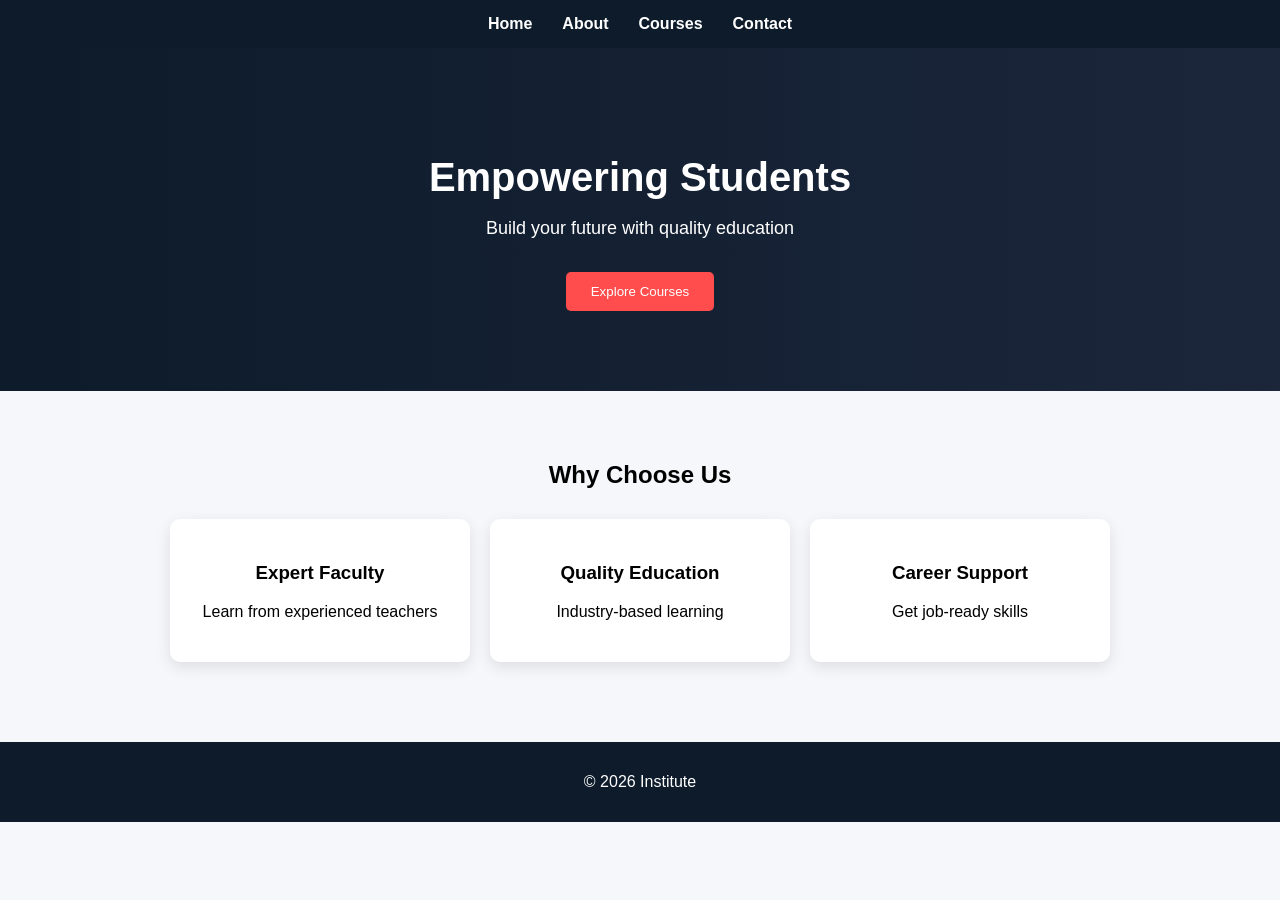
<file: index.html>
<!DOCTYPE html>
<html>
<head>
    <title>Home</title>
    <link rel="stylesheet" href="style.css">
</head>
<body>

<nav>
    <a href="index.html">Home</a>
    <a href="About.html">About</a>
    <a href="Courses.html">Courses</a>
    <a href="Contact.html">Contact</a>
</nav>

<div class="hero">
    <h1>Empowering Students</h1>
    <p>Build your future with quality education</p>
    <button>Explore Courses</button>
</div>

<div class="section">
    <h2>Why Choose Us</h2>

    <div class="cards">
        <div class="card">
            <h3>Expert Faculty</h3>
            <p>Learn from experienced teachers</p>
        </div>

        <div class="card">
            <h3>Quality Education</h3>
            <p>Industry-based learning</p>
        </div>

        <div class="card">
            <h3>Career Support</h3>
            <p>Get job-ready skills</p>
        </div>
    </div>
</div>

<footer>
    <p>© 2026 Institute</p>
</footer>

</body>
</html>
</file>
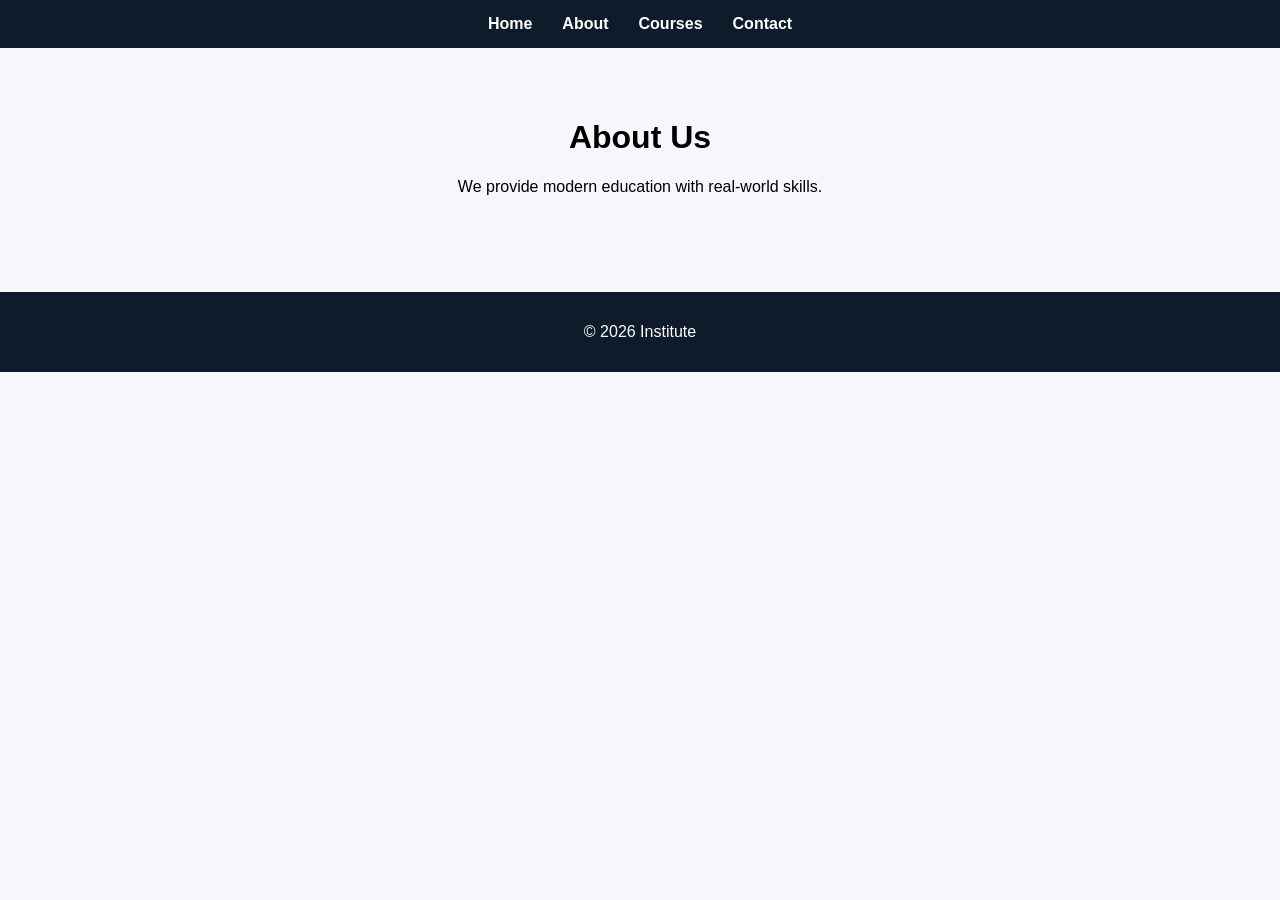
<file: About.html>
<!DOCTYPE html>
<html>
<head>
    <title>About</title>
    <link rel="stylesheet" href="style.css">
</head>
<body>

<nav>
    <a href="index.html">Home</a>
    <a href="About.html">About</a>
    <a href="Courses.html">Courses</a>
    <a href="Contact.html">Contact</a>
</nav>

<div class="section">
    <h1>About Us</h1>
    <p>We provide modern education with real-world skills.</p>
</div>

<footer>
    <p>© 2026 Institute</p>
</footer>

</body>
</html>
</file>
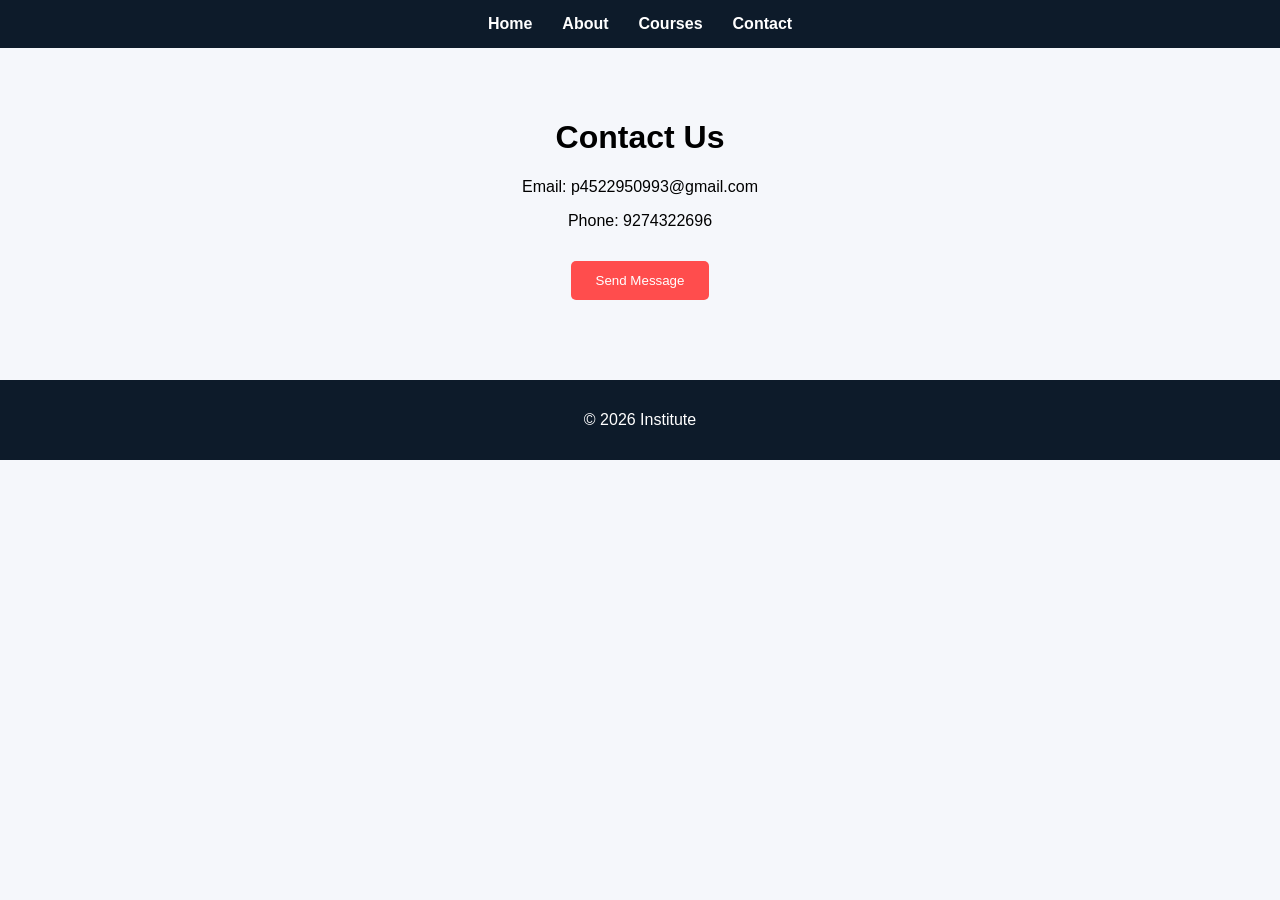
<file: Contact.html>
<!DOCTYPE html>
<html>
<head>
    <title>Contact</title>
    <link rel="stylesheet" href="style.css">
</head>
<body>

<nav>
    <a href="index.html">Home</a>
    <a href="About.html">About</a>
    <a href="Courses.html">Courses</a>
    <a href="Contact.html">Contact</a>
</nav>

<div class="section">
    <h1>Contact Us</h1>
    <p>Email: p4522950993@gmail.com</p>
    <p>Phone: 9274322696</p>
    <button>Send Message</button>
</div>

<footer>
    <p>© 2026 Institute</p>
</footer>

</body>
</html>
</file>
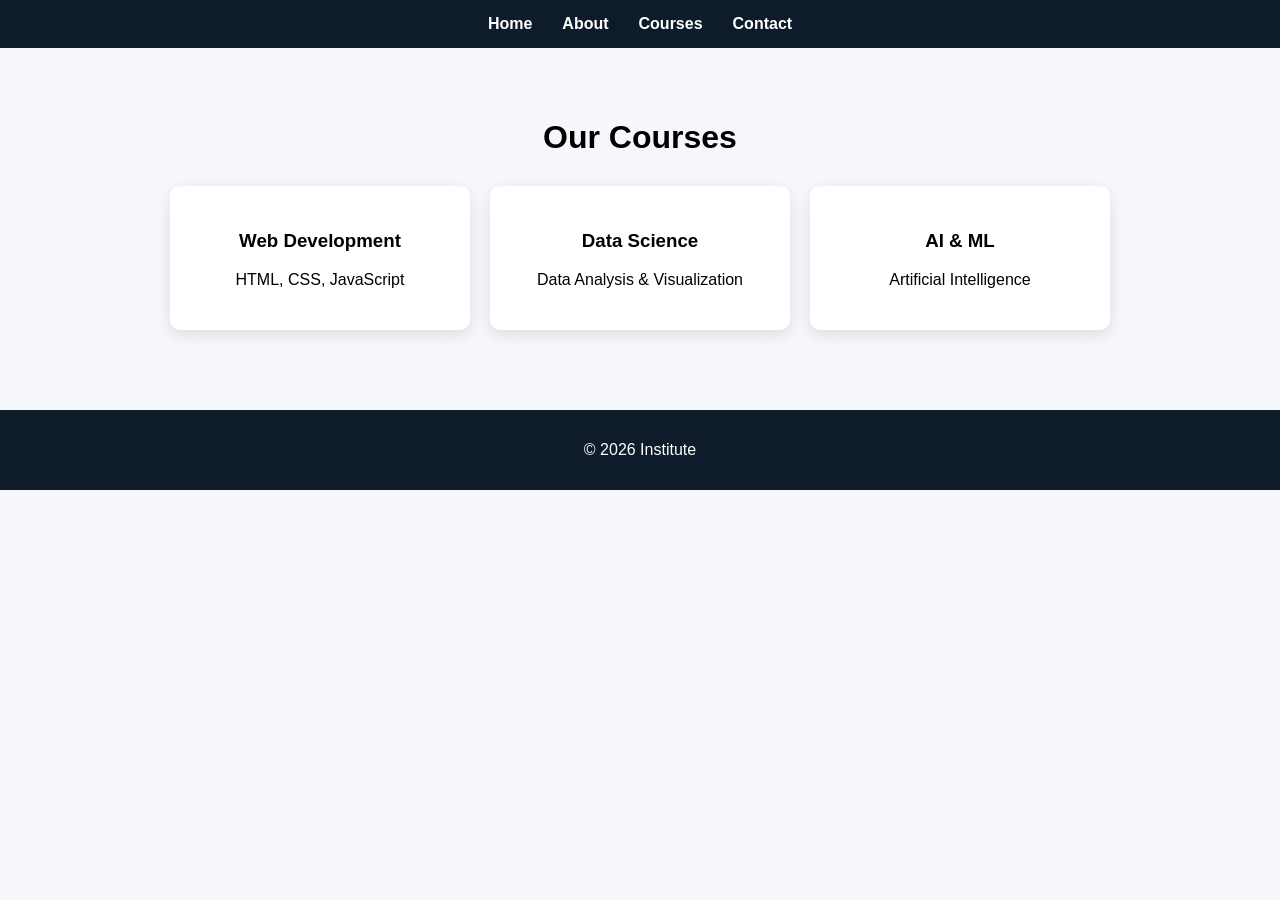
<file: Courses.html>
<!DOCTYPE html>
<html>
<head>
    <title>Courses</title>
    <link rel="stylesheet" href="style.css">
</head>
<body>

<nav>
    <a href="index.html">Home</a>
    <a href="About.html">About</a>
    <a href="Courses.html">Courses</a>
    <a href="Contact.html">Contact</a>
</nav>

<div class="section">
    <h1>Our Courses</h1>

    <div class="cards">
        <div class="card">
            <h3>Web Development</h3>
            <p>HTML, CSS, JavaScript</p>
        </div>

        <div class="card">
            <h3>Data Science</h3>
            <p>Data Analysis & Visualization</p>
        </div>

        <div class="card">
            <h3>AI & ML</h3>
            <p>Artificial Intelligence</p>
        </div>
    </div>
</div>

<footer>
    <p>© 2026 Institute</p>
</footer>

</body>
</html>
</file>
<file: style.css>
body {
    font-family: 'Segoe UI', sans-serif;
    margin: 0;
    padding: 0;
    background: #f5f7fb;
}

nav {
    background: #0d1b2a;
    padding: 15px 0;
    display: flex;
    justify-content: center;
    gap: 30px;
}

nav a {
    color: white;
    text-decoration: none;
    font-weight: 600;
    transition: 0.3s;
}

nav a:hover {
    color: #ffcc00;
}

.hero {
    background: linear-gradient(to right, #0d1b2a, #1b263b);
    color: white;
    padding: 80px 20px;
    text-align: center;
}

.hero h1 {
    font-size: 40px;
    margin-bottom: 10px;
}

.hero p {
    font-size: 18px;
}

button {
    background: #ff4d4d;
    color: white;
    border: none;
    padding: 12px 25px;
    margin-top: 15px;
    cursor: pointer;
    border-radius: 5px;
    transition: 0.3s;
}

button:hover {
    background: #e60000;
}

.section {
    padding: 50px 20px;
    text-align: center;
}

.cards {
    display: flex;
    justify-content: center;
    flex-wrap: wrap;
    gap: 20px;
    margin-top: 30px;
}

.card {
    background: white;
    padding: 25px;
    width: 250px;
    border-radius: 10px;
    box-shadow: 0 5px 15px rgba(0,0,0,0.1);
    transition: 0.3s;
}

.card:hover {
    transform: translateY(-10px);
}

footer {
    background: #0d1b2a;
    color: white;
    text-align: center;
    padding: 15px;
    margin-top: 30px;
}
</file>
